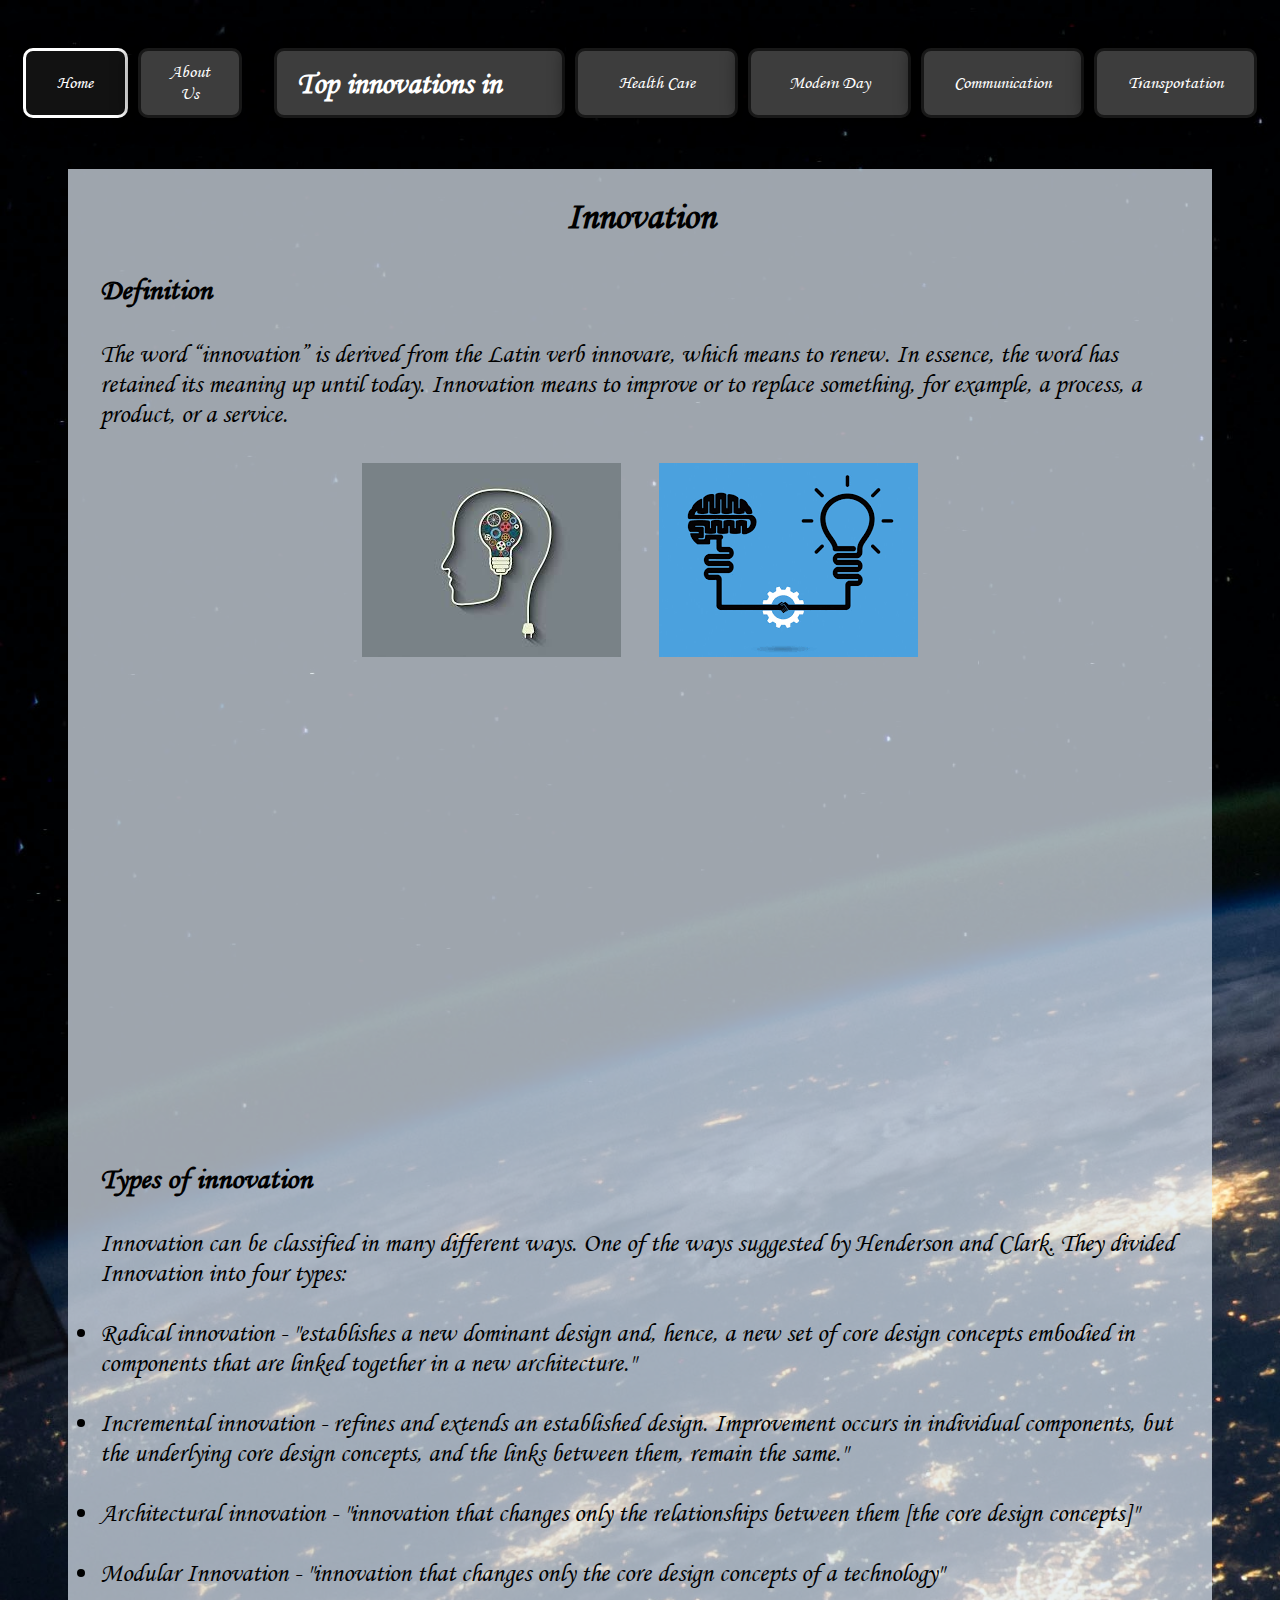
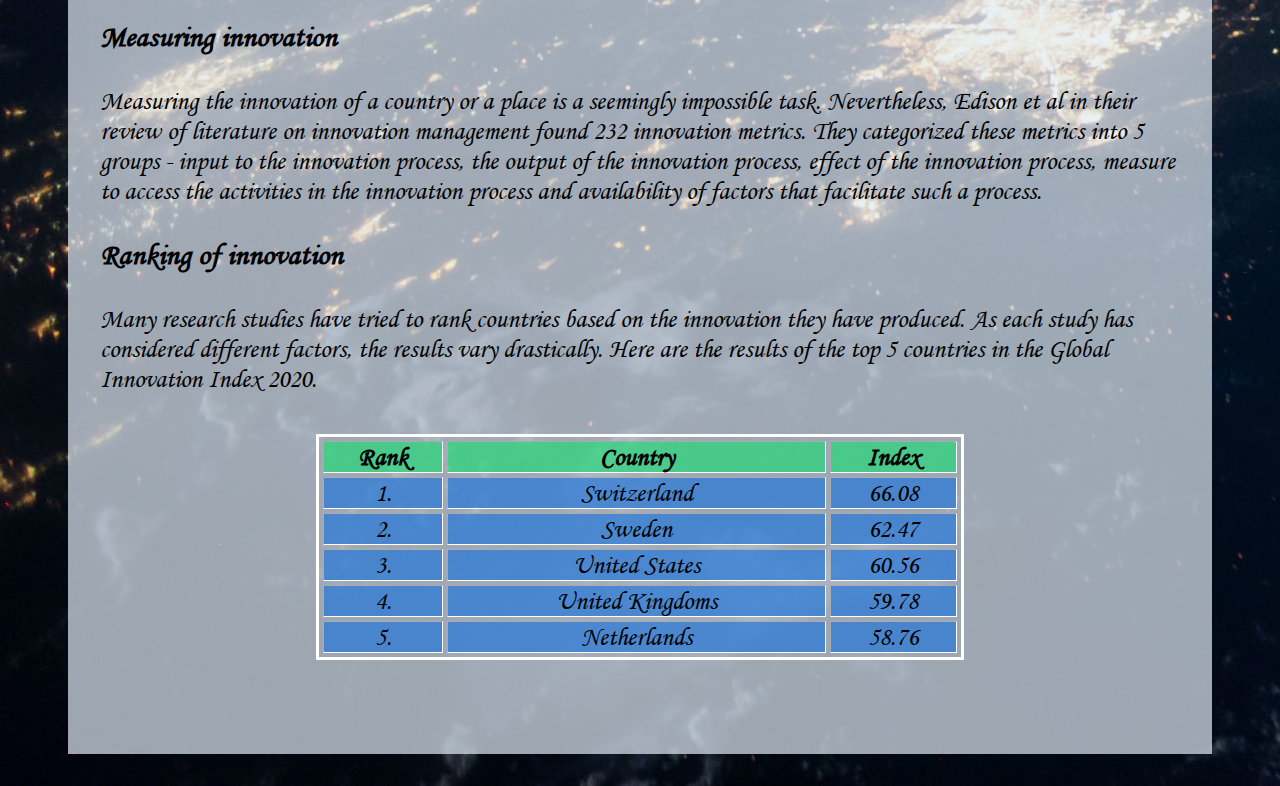
<file: home/index.html>
<!DOCTYPE html>
<html>

<head>
    <title>Top innovations</title>
    <link rel="stylesheet" href="../base-style.css" />
    <link rel="stylesheet" href="style.css">
    <style>
        body {
            background: url("bg.jpg");
            background-size: cover;
        }
    </style>

</head>

<!-- <body style="background: url('../home-bg.jpg')"> -->

<body>
    <table id="nav-title-table" cellspacing=10>
        <tr id="nav-title-row">
            <td class="nav selected non-topic"><a href="../home/index.html">Home</a></td>
            <td class="nav not-selected non-topic"><a href="../about-us/about-us.html">About Us</a></td>
            <td class="nav-space" id="title-nav-spcae"></td>
            <td class="title" id="title-td">
                <h1>Top innovations in</h1>
            </td>
            <td class="nav not-selected" id="topic1"><a href="../health-care/health-care.html">Health Care</a></td>
            <td class="nav not-selected" id="topic2"><a href="../modern-day/modern-day.html">Modern Day</a></td>
            <td class="nav not-selected" id="topic3"><a href="../communication/communication.html">Communication</a></td>
            <td class="nav not-selected" id="topic4"><a href="../transportation/transportation.html">Transportation</a></td>
        </tr>
    </table>

    <table id="body-table">
        <tr>
            <td id="body-space-left"></td>
            <td id="main-td">
                <table id="content-table">

                    <tr>
                        <td id="subtitle-td">
                            <h2>Innovation</h2>
                        </td>
                    </tr>

                    <tr>
                        <td class="subtitle-content-space"></td>
                    </tr>

                    <tr>
                        <td id="article1-title-td">
                            <h3 id="article1-title">Definition</h3>
                        </td>
                    </tr>

                    <tr>
                        <td class="article-title-content-space"></td>
                    </tr>

                    <tr>
                        <td id="articel1-content-td">
                            <p>
                                The word “innovation” is derived from the Latin verb innovare, which means to renew. In essence, the word has retained its meaning up until today. Innovation means to improve or to replace something, for example, a
                                process, a product, or a service.
                            </p>
                        </td>
                    </tr>
                    <tr>
                        <td class="article-img-space"></td>
                    </tr>

                    <tr>
                        <td id="article1-img">
                            <center>
                                <img src="article1-img.jpg" alt="" />
                                &emsp;
                                <img src="article2-img.png" alt="" />
                                <br /><br />
                                <iframe width="760" height="429" src="https://www.youtube.com/embed/IiyMkOfycOg" frameborder="0" allow="accelerometer; autoplay; clipboard-write; encrypted-media; gyroscope; picture-in-picture"
                                    allowfullscreen></iframe>

                            </center>
                        </td>
                    </tr>

                    <tr>
                        <td class="article-article-space"></td>
                    </tr>

                    <tr>
                        <td id="article2-title-td">
                            <h3 id="article2-title">Types of innovation</h3>
                        </td>
                    </tr>
                    <tr>
                        <td class="article-title-content-space"></td>
                    </tr>
                    <tr>
                        <td id="article2-content-td">
                            <p>
                                Innovation can be classified in many different ways. One of the ways suggested by Henderson and Clark. They divided Innovation into four types:
                                <br /><br />
                            <ul>
                                <li>
                                    Radical innovation - "establishes a new dominant design and, hence, a new set of core design concepts embodied in components that are linked together in a new architecture."
                                </li>
                                <br />
                                <li>
                                    Incremental innovation - refines and extends an established design. Improvement occurs in individual components, but the underlying core design concepts, and the links between them, remain the same."
                                </li>
                                <br />
                                <li>
                                    Architectural innovation - "innovation that changes only the relationships between them [the core design concepts]"
                                </li>
                                <br />
                                <li>
                                    Modular Innovation - "innovation that changes only the core design concepts of a technology"
                                </li>
                            </ul>
                            </p>
                        </td>
                    </tr>

                    <tr>
                        <td class="article-article-space"></td>
                    </tr>

                    <tr>
                        <td id="article3-title-td">
                            <h3 id="article3-title">Measuring innovation</h3>
                        </td>
                    </tr>
                    <tr>
                        <td class="article-title-content-space"></td>
                    </tr>
                    <tr>
                        <td id="article3-content-td">
                            <p>
                                Measuring the innovation of a country or a place is a seemingly impossible task. Nevertheless, Edison et al in their review of literature on innovation management found 232 innovation metrics. They categorized these
                                metrics into 5 groups - input to the innovation process, the output of the innovation process, effect of the innovation process, measure to access the activities in the innovation process and availability of factors
                                that facilitate such a process.
                            </p>
                        </td>
                    </tr>

                    <tr>
                        <td class="article-article-space"></td>
                    </tr>

                    <tr>
                        <td id="article4-title-td">
                            <h3 id="article4-title">Ranking of innovation</h3>
                        </td>
                    </tr>

                    <tr>
                        <td class="article-title-content-space"></td>
                    </tr>

                    <tr>
                        <td id="articel4-content-td">
                            <p>
                                Many research studies have tried to rank countries based on the innovation they have produced. As each study has considered different factors, the results vary drastically. Here are the results of the top 5 countries
                                in the Global Innovation Index 2020.
                            </p>
                            <br />
                            <center>
                                <table id="ranking-table" border=3 cellspacing=4 cell-padding=4>
                                    <tr>
                                        <th>Rank</th>
                                        <th>Country</th>
                                        <th>Index</th>
                                    </tr>
                                    <tr>
                                        <td>1.</td>
                                        <td>Switzerland</td>
                                        <td>66.08</td>
                                    </tr>
                                    <tr>
                                        <td>2.</td>
                                        <td>Sweden</td>
                                        <td>62.47</td>
                                    </tr>
                                    <tr>
                                        <td>3.</td>
                                        <td>United States</td>
                                        <td>60.56</td>
                                    </tr>
                                    <tr>
                                        <td>4.</td>
                                        <td>United Kingdoms</td>
                                        <td>59.78</td>
                                    </tr>
                                    <tr>
                                        <td>5.</td>
                                        <td>Netherlands</td>
                                        <td>58.76</td>
                                    </tr>
                                </table>
                            </center>
                        </td>
                    </tr>
                    <tr>
                        <td>
                            <br /><br />
                            <center>

                            </center>
                        </td>
                    </tr>


                </table>
            </td>
            <td id="body-space-right"></td>
        </tr>
    </table>

</body>

</html>
</file>
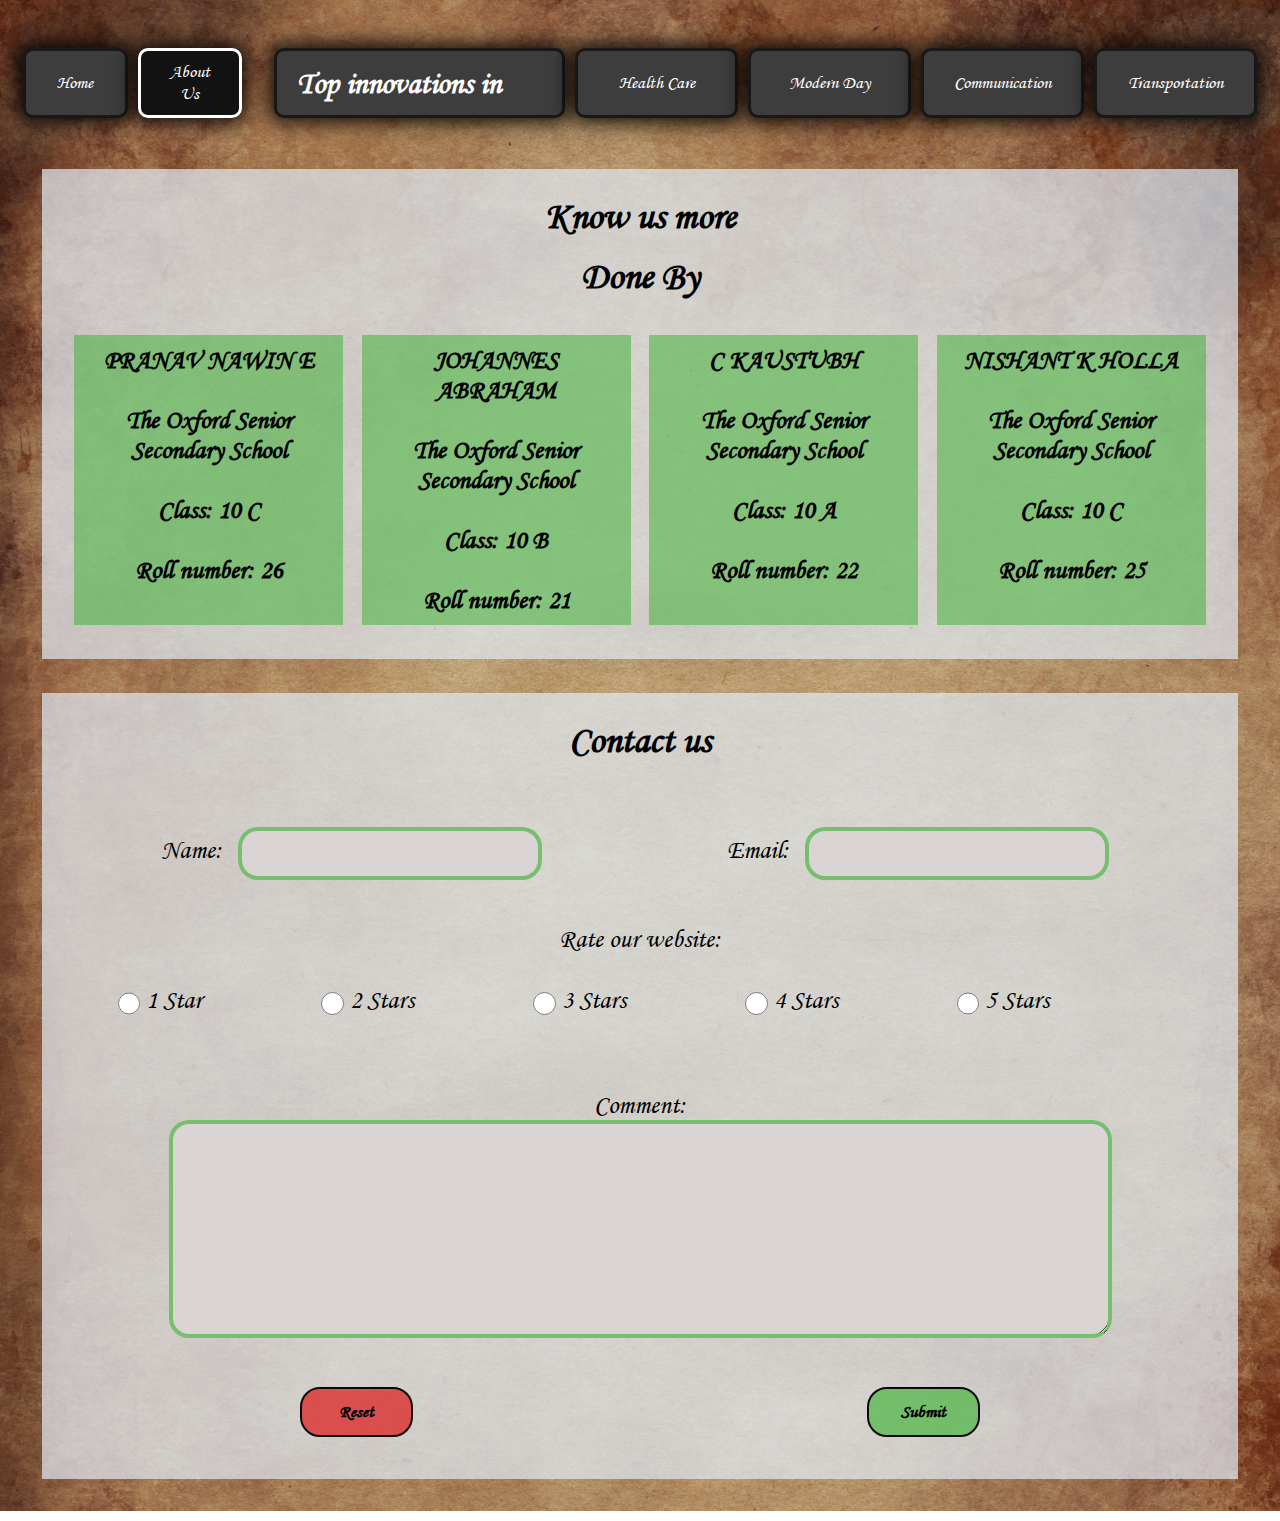
<file: about-us/about-us.html>
<!DOCTYPE html>
<html>

<head>
    <title>Top innovations</title>
    <link rel="stylesheet" href="../base-style.css" />
    <link rel="stylesheet" href="style.css">
    <style>
        body {
            background: url("bg.jpg");
            background-size: cover;
        }
    </style>
    <script>
        function on_submit() {
            var msg = "Thank you ";
            var name = document.getElementById("name-input").value;
            msg += name + ", your comment has been submitted."
            alert(msg);
        }
    </script>

</head>

<body>
    <table id="nav-title-table" cellspacing=10>
        <tr id="nav-title-row">
            <td class="nav not-selected non-topic"><a href="../home/index.html">Home</a></td>
            <td class="nav selected non-topic"><a href="../about-us/about-us.html">About Us</a></td>
            <td class="nav-space" id="title-nav-spcae"></td>
            <td class="title" id="title-td">
                <h1>Top innovations in</h1>
            </td>
            <td class="nav not-selected" id="topic1"><a href="../health-care/health-care.html">Health Care</a></td>
            <td class="nav not-selected" id="topic2"><a href="../modern-day/modern-day.html">Modern Day</a></td>
            <td class="nav not-selected" id="topic3"><a href="../communication/communication.html">Communication</a></td>
            <td class="nav not-selected" id="topic4"><a href="../transportation/transportation.html">Transportation</a></td>
        </tr>
    </table>

    <table id="body-table">
        <tr>
            <td class="body-space-left"></td>
            <td id="main-td">

                <table id="content-table">
                    <tr id="subtitle-tr">
                        <td id="subtitle-td" colspan=9>
                            <h2>Know us more<br /> <br />Done By</h2>
                        </td>
                    </tr>
                    <tr>
                        <td class="subtitle-content-space"></td>
                    </tr>
                    <td class="know-us ku-details" id="pra-ku-td">
                        <b>PRANAV NAWIN E<br /><br />The Oxford Senior Secondary School<br /><br />Class: 10 C<br /><br />Roll number: 26</b>
                    </td>
                    <td class="people-people-space"></td>
                    <td class="know-us ku-details" id="joha-ku-td">
                        <b>JOHANNES ABRAHAM<br /><br />The Oxford Senior Secondary School<br /><br />Class: 10 B<br /><br />Roll number: 21</b>
                    </td>
                    <td class="people-people-space"></td>
                    <td class="know-us ku-details" id="kau-ku-td">
                        <b>C KAUSTUBH<br /><br />The Oxford Senior Secondary School<br /><br />Class: 10 A<br /><br />Roll number: 22</b>
                    </td>
                    <td class="people-people-space"></td>
                    <td class="know-us ku-details" id="holla-ku-td">
                        <b>NISHANT K HOLLA<br /><br />The Oxford Senior Secondary School<br /><br />Class: 10 C<br /><br />Roll number: 25</b>
                    </td>
        </tr>

        <tr>
    </table>
    </td>
    <td class="body-space-right"></td>
    </tr>
    </table>

    <table id="body-table">
        <td class="body-space-left"></td>
        <td id="main-td">
            <form onsubmit="on_submit()">
                <table id="form-table">
                    <tr id="heading">
                        <td style="text-align: center;" colspan=2>
                            <h2>Contact us</h2><br /><br />
                        </td>
                    </tr>
                    <tr id="form-tr1">
                        <td class="form-td" id="form-td1">
                            <label for="name">Name:</label>
                            <input required type="text" id="name-input" name="name" class="input">
                        </td>
                        <td class="form-td" id="form-td2">
                            <label for="email">Email:</label>
                            <input required type="text" id="email-input" name="email" class="input">
                        </td>
                    </tr>
                    <tr id="form-space-tr">
                        <td id="form-space">&nbsp;</td>
                    </tr>
                    <tr id="form-tr2">
                        <td class="form-td" id="form-td3" colspan=2>
                            <label for="rating" id="rating-label">Rate our website:</label><br /><br />
                        </td>
                    </tr>
                    <tr id="form-tr3">
                        <td class="form-td" id="form-td4" colspan=2>
                            <input required class="radio" type="radio" name="rating" value="1">
                            <label class="radio-lable" for="rating">1 Star</label>
                            <input class="radio" type="radio" name="rating" value="2">
                            <label class="radio-lable" for="rating">2 Stars</label>
                            <input class="radio" type="radio" name="rating" value="3">
                            <label class="radio-lable" for="rating">3 Stars</label>
                            <input class="radio" type="radio" name="rating" value="4">
                            <label class="radio-lable" for="rating">4 Stars</label>
                            <input class="radio" type="radio" name="rating" value="5">
                            <label class="radio-lable" for="rating">5 Stars</label>
                        </td>
                    </tr>
                    <tr id="form-tr4">
                        <td class="form-td" id="form-td5" colspan=2>
                            <br /><br />
                            <center>
                                <label for="comment">Comment:</label>
                            </center>
                            <textarea required name="comment" id="comment-area" cols="80" rows="10" class="input"></textarea>
                        </td>
                    </tr>
                    <tr id="form-tr5">
                        <td class="form-td" id="form-td6">
                            <br />
                            <input type="reset" value="Reset" id="reset-button">
                        </td>
                        <td class="form-td" id="form-td7">
                            <br />
                            <input type="submit" value="Submit" id="submit-button">
                        </td>
                    </tr>
                </table>
            </form>
        </td>
        <td class="body-space-right"></td>
    </table>

</body>

</html>
</file>
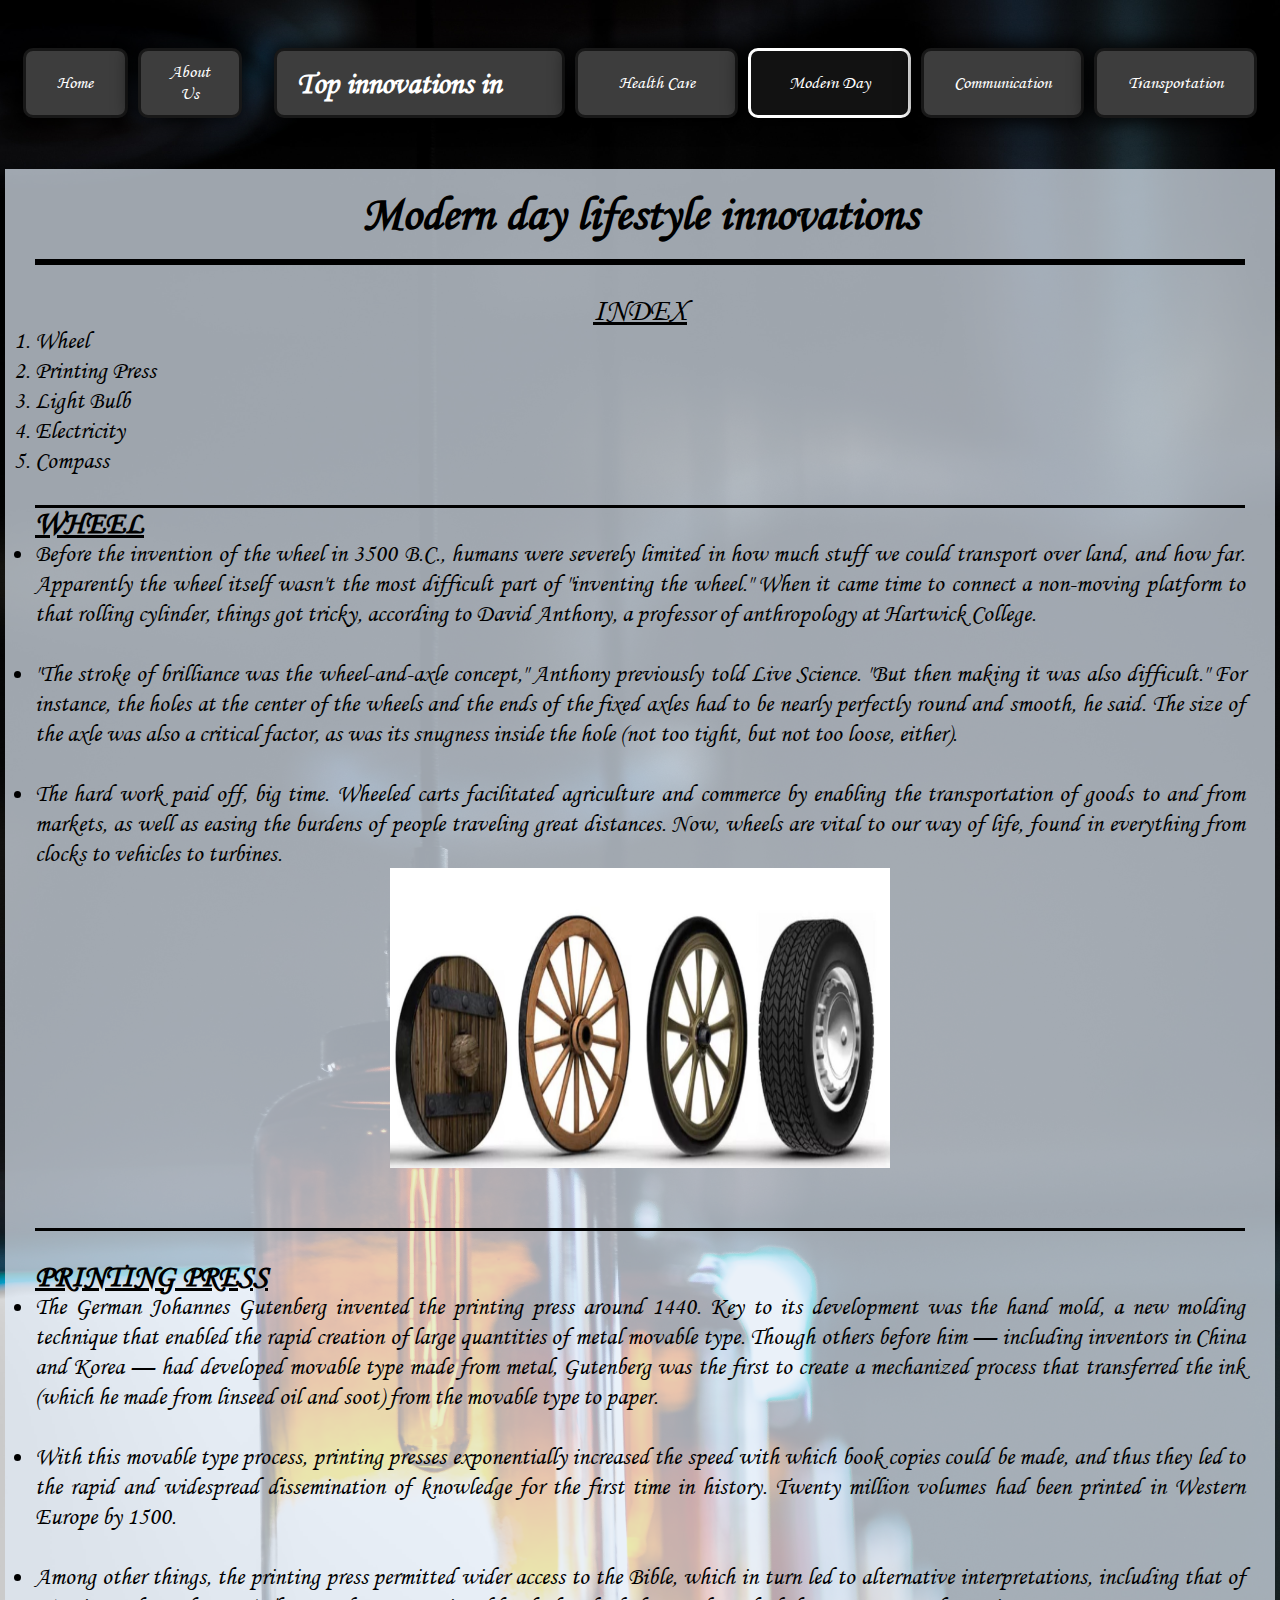
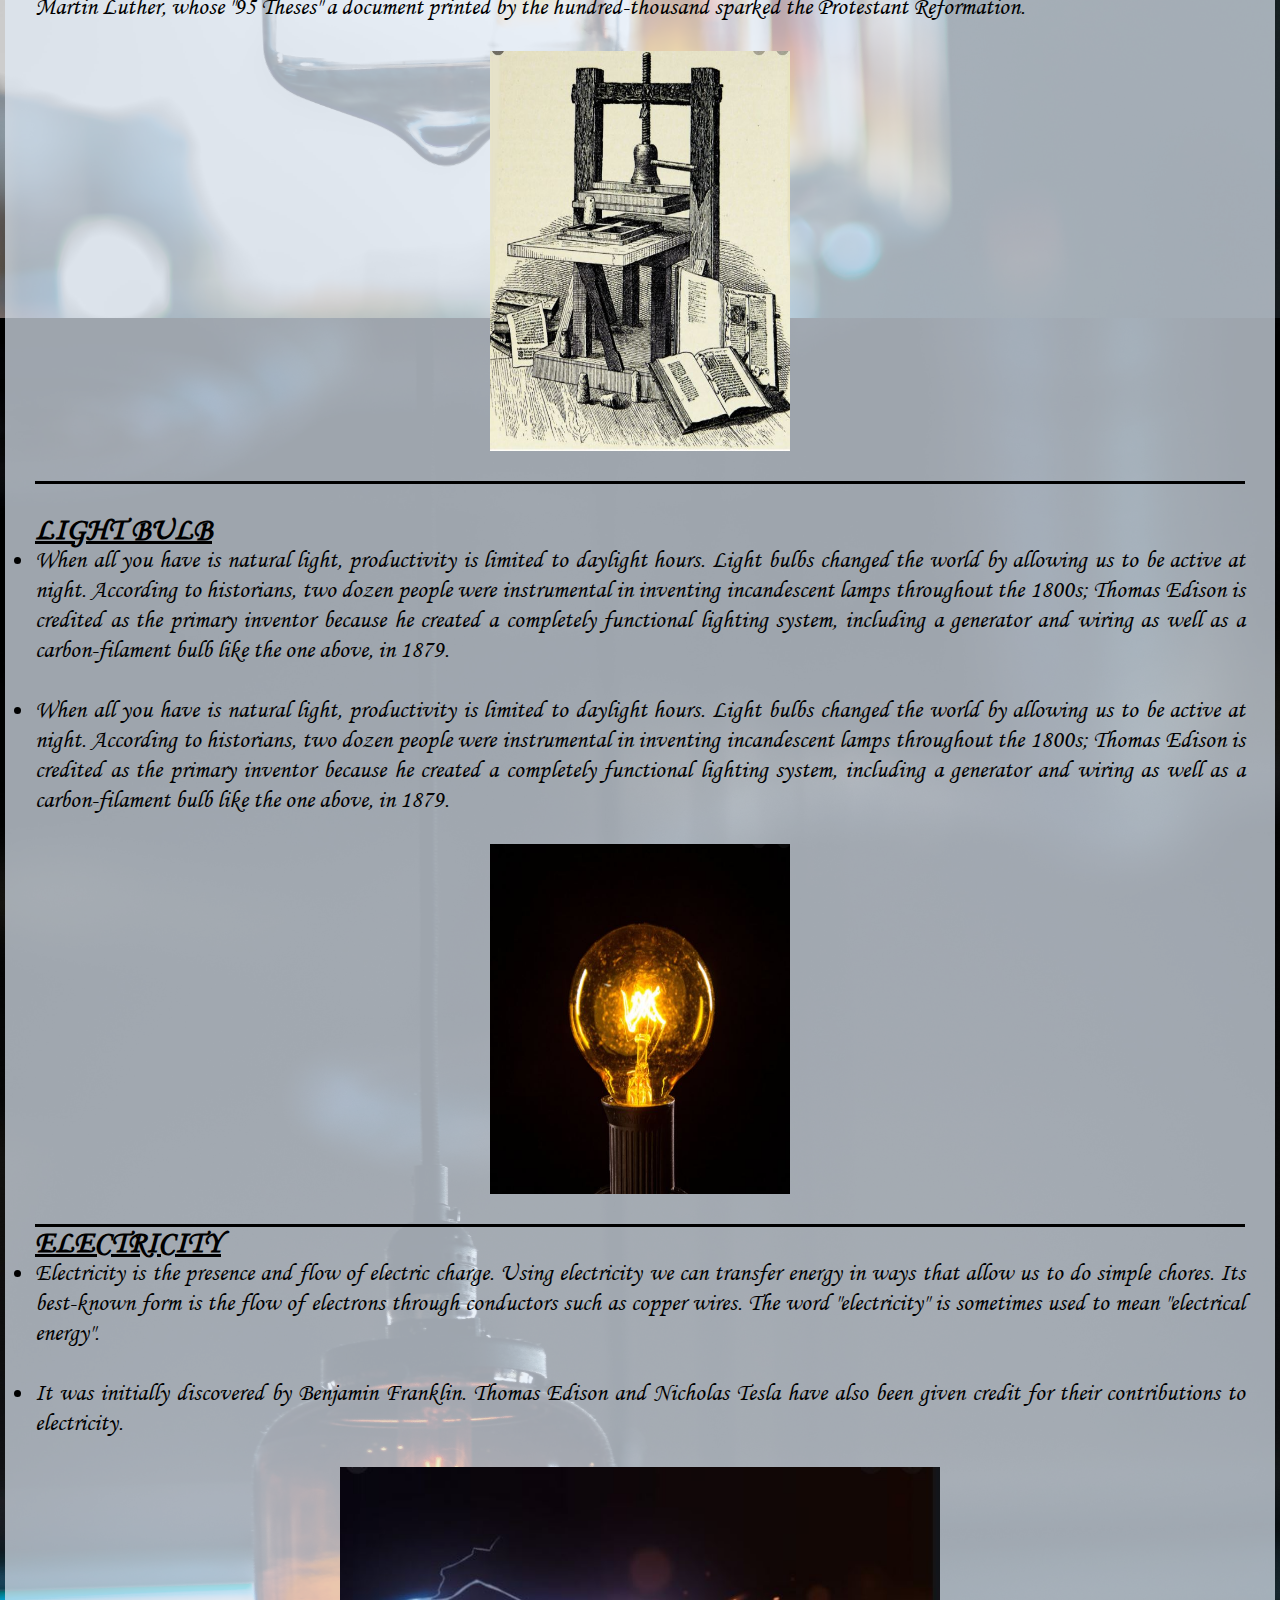
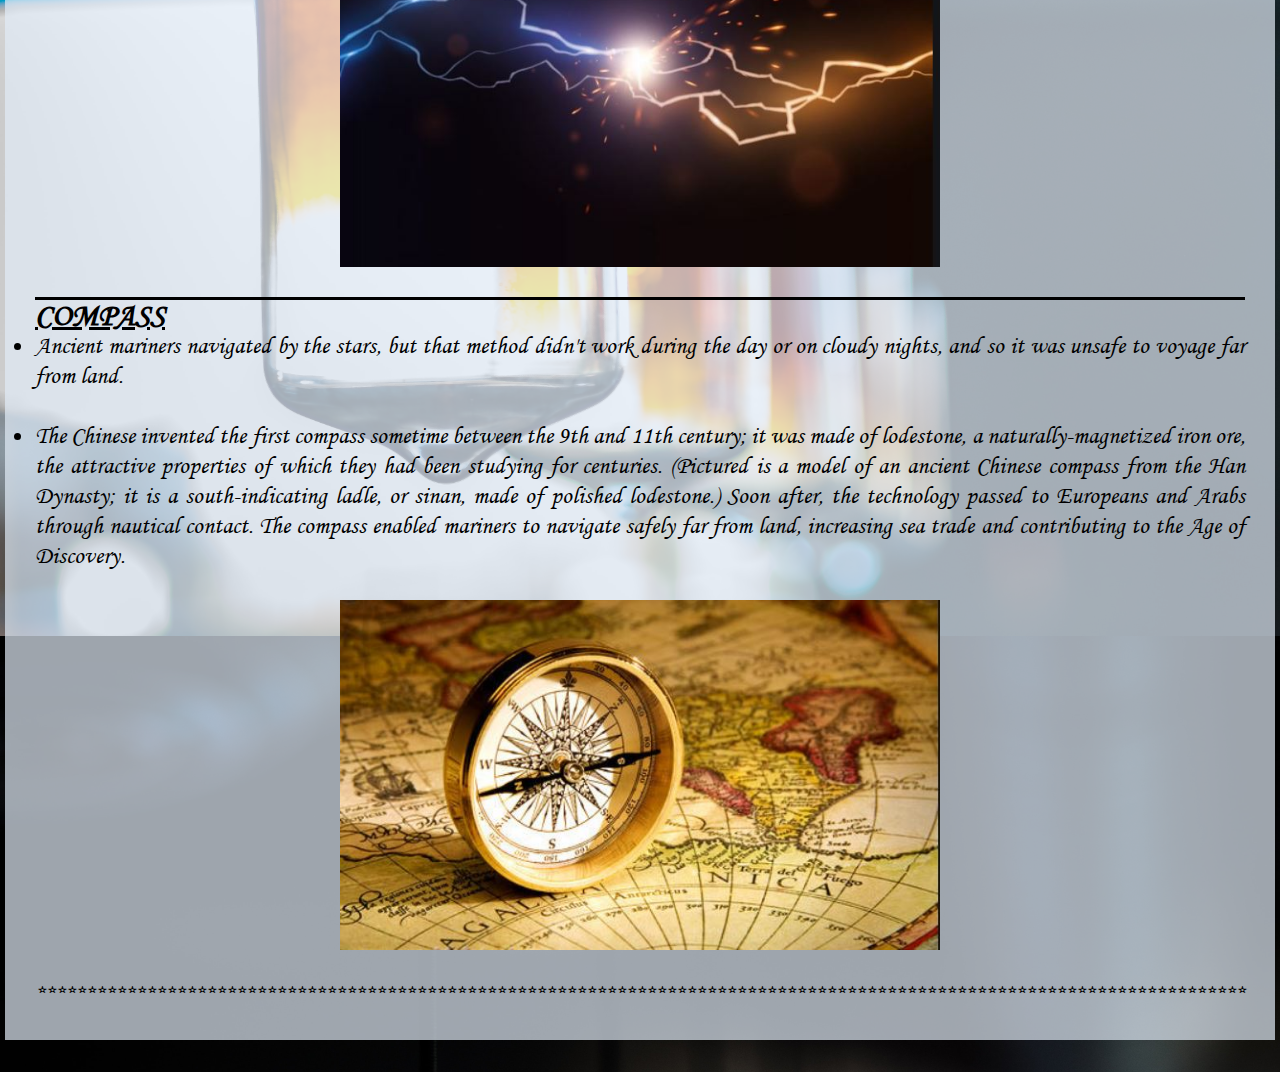
<file: modern-day/modern-day.html>
<html>

<head>
    <title>Modern Day Lifestyle innovations</title>
    <link rel="stylesheet" href="../base-style.css">
    <style>
        body {
            background: url("bg.jpg");
            background-size: contain;
        }
    </style>

    <style>
        div.font ul {
            text-align: justify;
        }

        div.font a {
            color: rgba(0, 0, 0, 1);
        }
    </style>
</head>

<body topmargin=15 link="white" vlink="LemonChiffon">
    <table id="nav-title-table" cellspacing=10>
        <tr id="nav-title-row">
            <td class="nav not-selected non-topic"><a href="../home/index.html">Home</a></td>
            <td class="nav not-selected non-topic"><a href="../about-us/about-us.html">About Us</a></td>
            <td class="nav-space" id="title-nav-spcae"></td>
            <td class="title" id="title-td">
                <h1>Top innovations in</h1>
            </td>
            <td class="nav not-selected" id="topic1"><a href="../health-care/health-care.html">Health Care</a></td>
            <td class="nav selected" id="topic2"><a href="../modern-day/modern-day.html">Modern Day</a></td>
            <td class="nav not-selected" id="topic3"><a href="../communication/communication.html">Communication</a></td>
            <td class="nav not-selected" id="topic4"><a href="../transportation/transportation.html">Transportation</a></td>
        </tr>
    </table>
    <div class="font test">
        <table id="body-table">
            <tr>
                <td id="body-space-left"></td>
                <td id="main-td">
                    <font size=8 color=black>
                        <center><b>Modern day lifestyle innovations</b></center>
                    </font>

                    <font color="black"><i>
                            <marquee behavior="scroll" direction="right">"Science knows no country, because knowledge belongs to humanity, and is the torch which illuminates the world."</marquee>
                        </i></font>

                    <hr size=3 color=black>
                    <hr size=3 color=black>
                    <br>

                    <center>
                        <font size=6 color=black><u>INDEX</u></font>
                    </center>
                    <font size=5 color=black>
                        <ol>
                            <li><a href="#Wheel">Wheel</a>
                            <li><a href="#press">Printing Press</a>
                            <li><a href="#bulb">Light Bulb</a>
                            <li><a href="#electricity">Electricity</a>
                            <li><a href="#compass">Compass</a>
                        </ol>
                    </font>
                    <br>


                    <hr size=3 color=black>

                    <font size=6 color=black>
                        <a name="Wheel"><b><u>WHEEL</u></b></a><br>
                    </font>

                    <font size=5 color=black>
                        <ul>
                            <li>Before the invention of the wheel in 3500 B.C., humans were severely limited in how much stuff we could transport over land, and how far. Apparently the wheel itself wasn't the most difficult part of "inventing the
                                wheel." When it came time to connect a non-moving platform to that rolling cylinder, things got tricky, according to David Anthony, a professor of anthropology at Hartwick College.<br><br>

                            <li>"The stroke of brilliance was the wheel-and-axle concept," Anthony previously told Live Science. "But then making it was also difficult." For instance, the holes at the center of the wheels and the ends of the fixed
                                axles had to be nearly perfectly round and smooth, he said. The size of the axle was also a critical factor, as was its snugness inside the hole (not too tight, but not too loose, either).<br><br>

                            <li>The hard work paid off, big time. Wheeled carts facilitated agriculture and commerce by enabling the transportation of goods to and from markets, as well as easing the burdens of people traveling great distances. Now,
                                wheels are vital to our way of life, found in everything from clocks to vehicles to turbines.

                                <center><img src="wheel.jpg" height=300 width=500></center>
                        </ul>
                    </font>
                    <br><br>

                    <hr size=3 color=black>
                    <br>

                    <font size=6 color=black>
                        <a name="press"><b><u>PRINTING PRESS</b></u><br></a>
                    </font>

                    <font size=5 color=black>
                        <ul>
                            <li>The German Johannes Gutenberg invented the printing press around 1440. Key to its development was the hand mold, a new molding technique that enabled the rapid creation of large quantities of metal movable type. Though
                                others before him — including inventors in China and Korea — had developed movable type made from metal, Gutenberg was the first to create a mechanized process that transferred the ink (which he made from linseed oil
                                and soot) from the movable type to paper.<br><br>
                            <li>With this movable type process, printing presses exponentially increased the speed with which book copies could be made, and thus they led to the rapid and widespread dissemination of knowledge for the first time in
                                history. Twenty million volumes had been printed in Western Europe by 1500.<br><br>
                            <li>Among other things, the printing press permitted wider access to the Bible, which in turn led to alternative interpretations, including that of Martin Luther, whose "95 Theses" a document printed by the
                                hundred-thousand sparked the Protestant Reformation.<br><br>

                                <center><img src="printing press.jpg" height=400 width=300></center>
                        </ul>
                    </font>
                    <br>
                    <hr size=3 color=black>
                    <br>

                    <font size=6 color=black>
                        <a name="bulb"><b><u>LIGHT BULB</b></u></a><br>
                    </font>

                    <font size=5 color=black>
                        <ul>
                            <li>When all you have is natural light, productivity is limited to daylight hours. Light bulbs changed the world by allowing us to be active at night. According to historians, two dozen people were instrumental in
                                inventing incandescent lamps throughout the 1800s; Thomas Edison is credited as the primary inventor because he created a completely functional lighting system, including a generator and wiring as well as a
                                carbon-filament bulb like the one above, in 1879.<br><br>
                            <li>When all you have is natural light, productivity is limited to daylight hours. Light bulbs changed the world by allowing us to be active at night. According to historians, two dozen people were instrumental in
                                inventing incandescent lamps throughout the 1800s; Thomas Edison is credited as the primary inventor because he created a completely functional lighting system, including a generator and wiring as well as a
                                carbon-filament bulb like the one above, in 1879.<br><br>

                                <center><img src="bulb.jpg" height=350 width=300></center>

                        </ul>
                    </font>
                    <br>

                    <hr size=3 color=black>
                    <font size=6 color=black>
                        <a name="electricity"><b><u>ELECTRICITY</b></u></a><br>
                    </font>

                    <font size=5 color=black>
                        <ul>
                            <li>Electricity is the presence and flow of electric charge. Using electricity we can transfer energy in ways that allow us to do simple chores. Its best-known form is the flow of electrons through conductors such as
                                copper wires. The word "electricity" is sometimes used to mean "electrical energy".<br><br>
                            <li>It was initially discovered by Benjamin Franklin. Thomas Edison and Nicholas Tesla have also been given credit for their contributions to electricity.<br><br>
                                <center><img src="electricity.jpg" height=400 width=600></center>
                        </ul>
                    </font>

                    <br>
                    <hr size=3 color=black>

                    <font size=6 color=black>
                        <a name="compass"><b><u>COMPASS</b></u></a><br>
                    </font>

                    <font size=5 color=black>
                        <ul>
                            <li>Ancient mariners navigated by the stars, but that method didn't work during the day or on cloudy nights, and so it was unsafe to voyage far from land.<br><br>
                            <li>The Chinese invented the first compass sometime between the 9th and 11th century; it was made of lodestone, a naturally-magnetized iron ore, the attractive properties of which they had been studying for centuries.
                                (Pictured is a model of an ancient Chinese compass from the Han Dynasty; it is a south-indicating ladle, or sinan, made of polished lodestone.) Soon after, the technology passed to Europeans and Arabs through nautical
                                contact. The compass enabled mariners to navigate safely far from land, increasing sea trade and contributing to the Age of Discovery.<br><br>
                                <center><img src="compass.jpg" height=350 width=600></center>

                                <br>
                                <center>*************************************************************************************************************************</center>

                </td>
                <td id="body-space-right"></td>
            </tr>
        </table>

    </div>
</body>

</html>
</file>
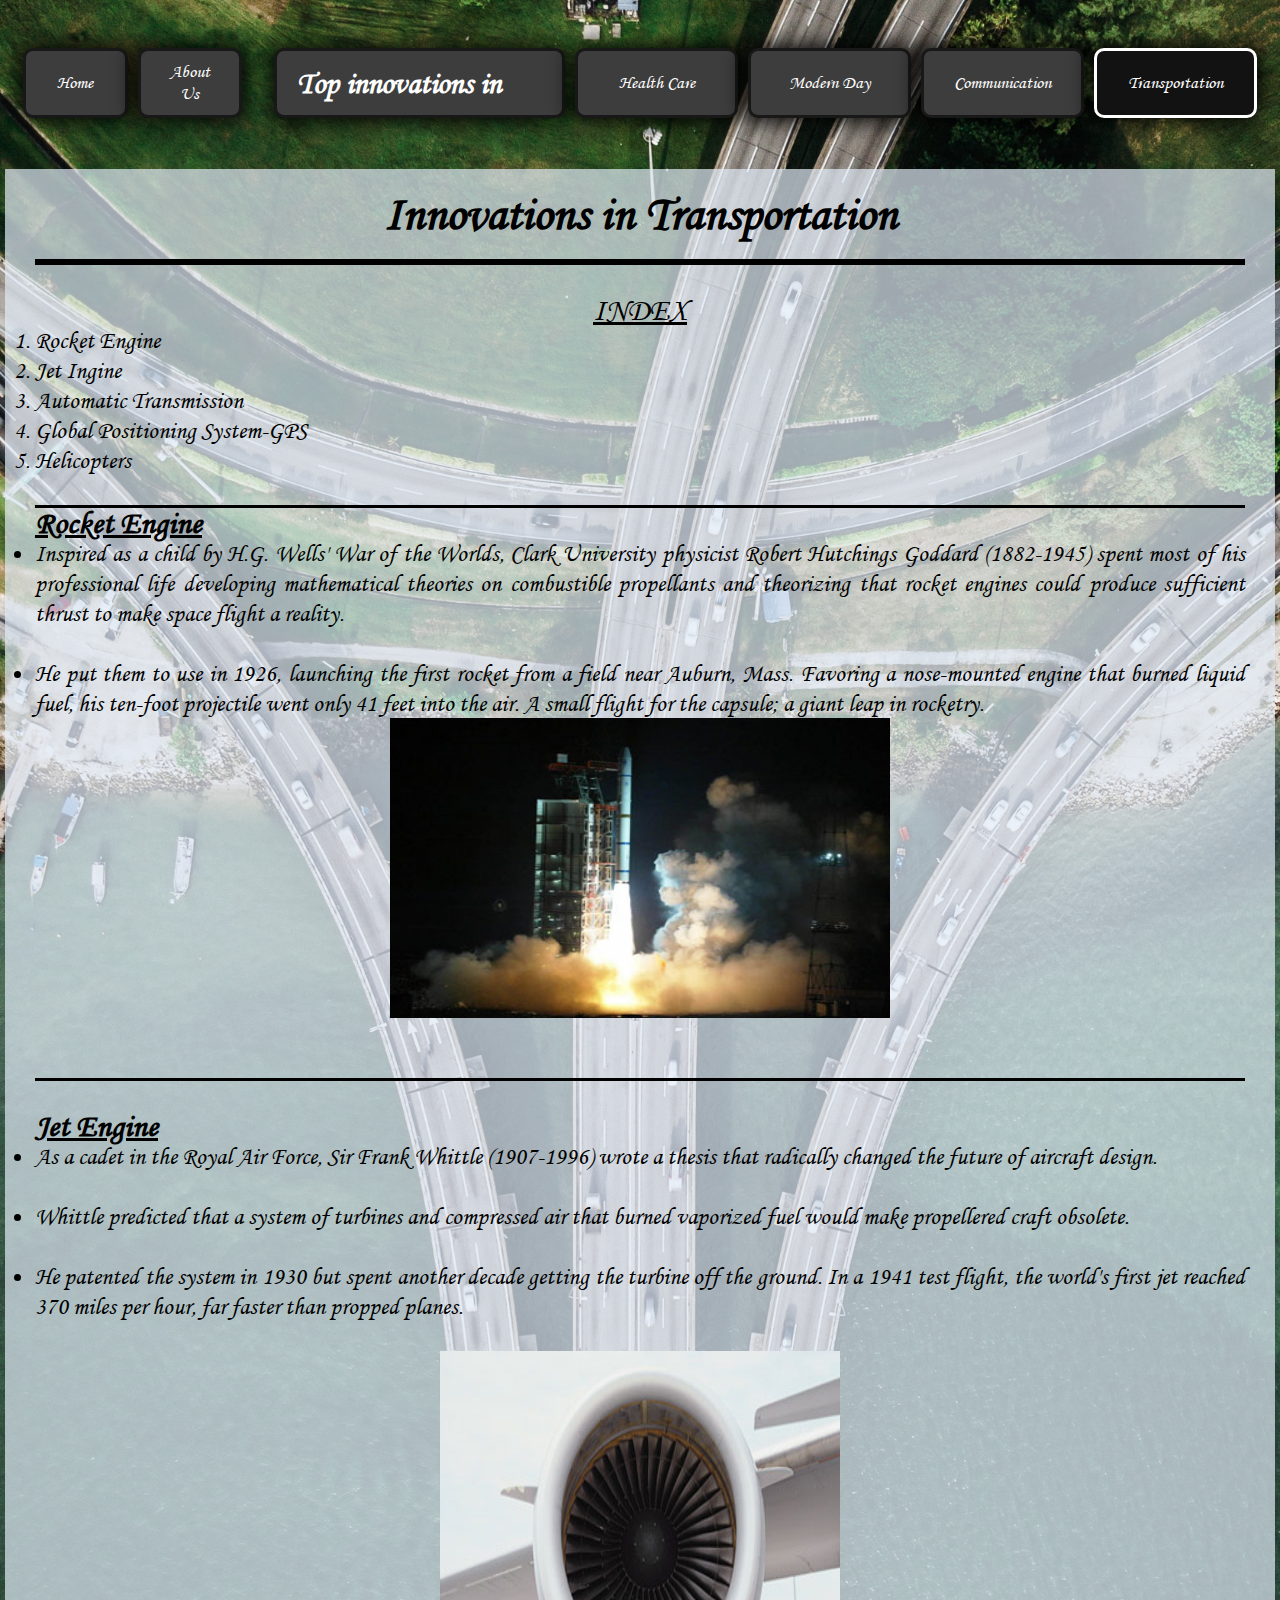
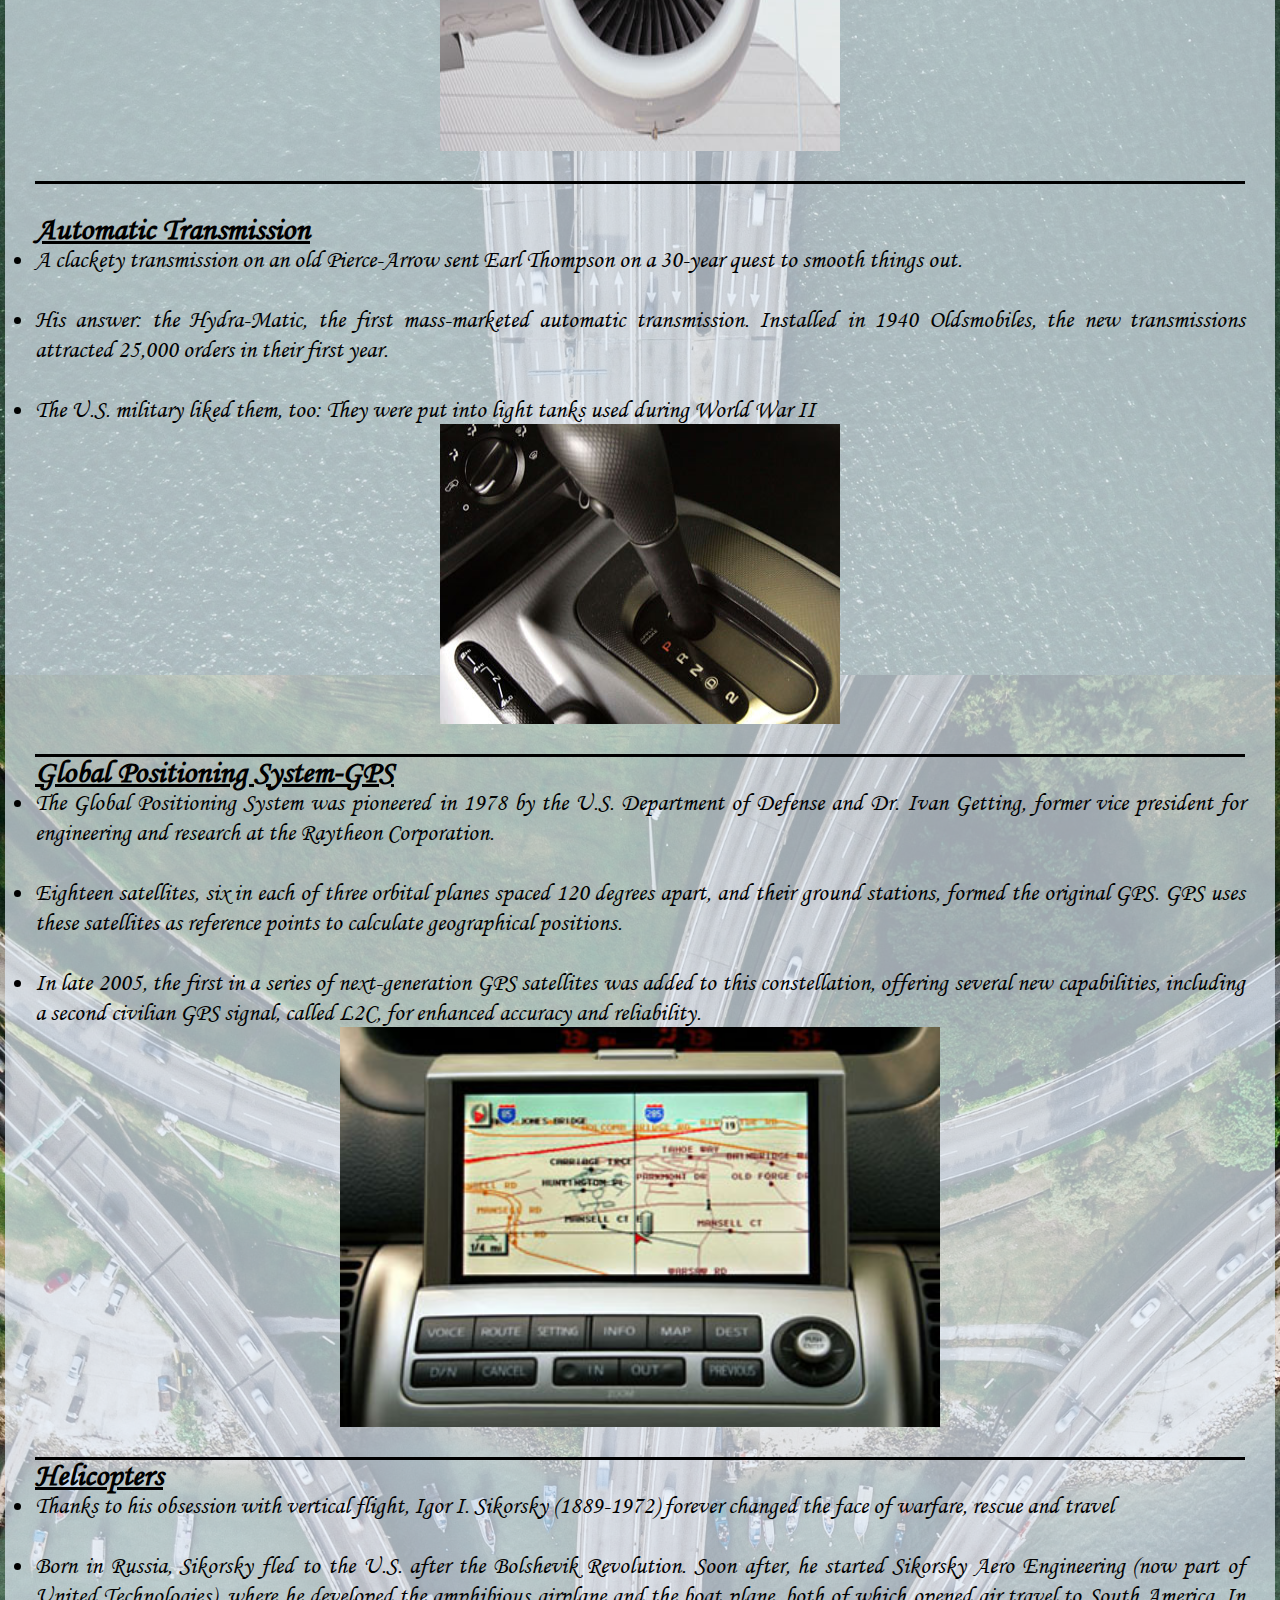
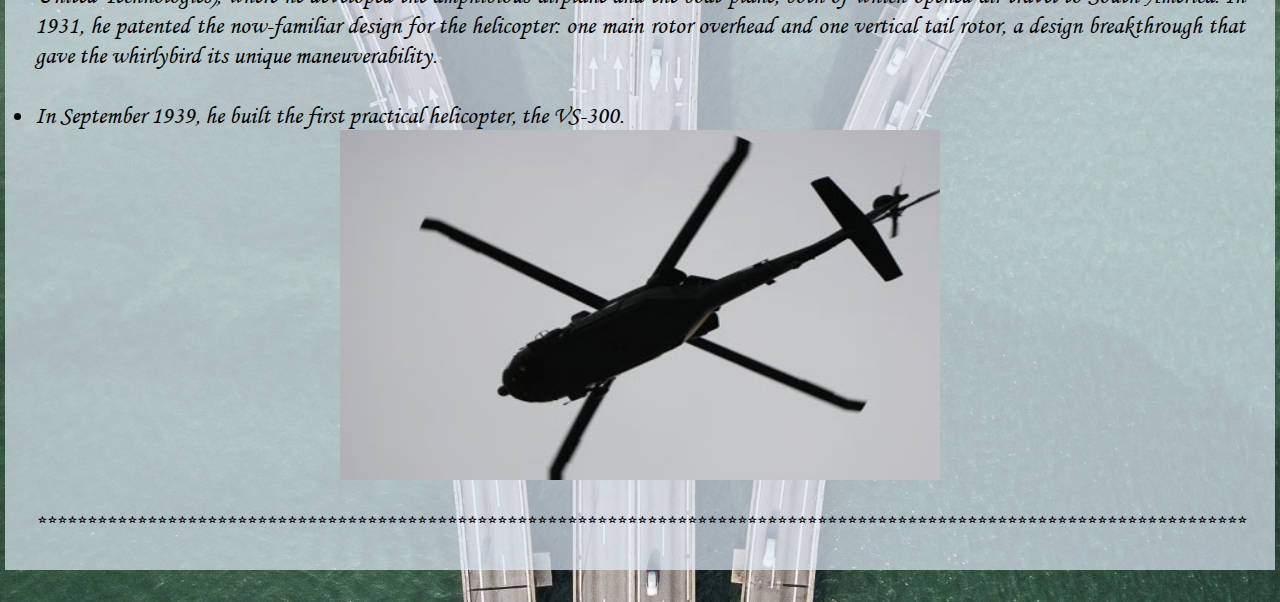
<file: transportation/transportation.html>
<html>

<head>
    <title>Innovations in Transportation</title>
    <link rel="stylesheet" href="../base-style.css">
    <style>
        body {
            background: url("bg.jpg");
            background-size: contain;
        }
    </style>

    <style>
        div.font ul {
            text-align: justify;
        }

        div.font a {
            color: rgba(0, 0, 0, 1);
        }
    </style>
</head>

<body topmargin=15 link="black" vlink="black">
    <table id="nav-title-table" cellspacing=10>
        <tr id="nav-title-row">
            <td class="nav not-selected non-topic"><a href="../home/index.html">Home</a></td>
            <td class="nav not-selected non-topic"><a href="../about-us/about-us.html">About Us</a></td>
            <td class="nav-space" id="title-nav-spcae"></td>
            <td class="title" id="title-td">
                <h1>Top innovations in</h1>
            </td>
            <td class="nav not-selected" id="topic1"><a href="../health-care/health-care.html">Health Care</a></td>
            <td class="nav not-selected" id="topic2"><a href="../modern-day/modern-day.html">Modern Day</a></td>
            <td class="nav not-selected" id="topic3"><a href="../communication/communication.html">Communication</a></td>
            <td class="nav selected" id="topic4"><a href="../transportation/transportation.html">Transportation</a></td>
        </tr>
    </table>

    <div class="font">
        <table id="body-table">
            <tr>
                <td id="body-space-left"></td>
                <td id="main-td">
                    <font size=8 color=black>
                        <center><b>Innovations in Transportation</b></center>
                    </font>

                    <font color="black"><i>
                            <marquee behavior="scroll" direction="right">"The reality about transportation is that it's future-oriented. If we're planning for what we have, we're behind the curve."</marquee>
                        </i></font>

                    <hr size=3 color=black>
                    <hr size=3 color=black>
                    <br>

                    <center>
                        <font size=6 color=black><u>INDEX</u></font>
                    </center>
                    <font size=5 color=black>
                        <ol>
                            <li><a href="#Rocket">Rocket Engine</a>
                            <li><a href="#jet">Jet Ingine</a>
                            <li><a href="#at">Automatic Transmission</a>
                            <li><a href="#gps">Global Positioning System-GPS</a>
                            <li><a href="#heli">Helicopters</a>
                        </ol>
                    </font>
                    <br>


                    <hr size=3 color=black>

                    <font size=6 color=black>
                        <a name="Rocket"><b><u>Rocket Engine</u></b></a><br>
                    </font>

                    <font size=5 color=black>
                        <ul>
                            <li>Inspired as a child by H.G. Wells' War of the Worlds, Clark University physicist Robert Hutchings Goddard (1882-1945) spent most of his professional life developing mathematical theories on combustible propellants and
                                theorizing that rocket engines could produce sufficient thrust to make space flight a reality.<br><br>

                            <li>He put them to use in 1926, launching the first rocket from a field near Auburn, Mass. Favoring a nose-mounted engine that burned liquid fuel, his ten-foot projectile went only 41 feet into the air. A small flight for
                                the capsule; a giant leap in rocketry.

                                <center><img src="travel_inventions_1.jpg" height=300 width=500></center>
                        </ul>
                    </font>
                    <br><br>

                    <hr size=3 color=black>
                    <br>

                    <font size=6 color=black>
                        <a name="jet"><b><u>Jet Engine</b></u><br></a>
                    </font>

                    <font size=5 color=black>
                        <ul>
                            <li>As a cadet in the Royal Air Force, Sir Frank Whittle (1907-1996) wrote a thesis that radically changed the future of aircraft design.<br><br>
                            <li>Whittle predicted that a system of turbines and compressed air that burned vaporized fuel would make propellered craft obsolete.<br><br>
                            <li>He patented the system in 1930 but spent another decade getting the turbine off the ground. In a 1941 test flight, the world's first jet reached 370 miles per hour, far faster than propped planes.<br><br>

                                <center><img src="travel_inventions_2.jpg" height=400 width=400></center>
                        </ul>
                    </font>
                    <br>
                    <hr size=3 color=black>
                    <br>

                    <font size=6 color=black>
                        <a name="at"><b><u>Automatic Transmission</b></u></a><br>
                    </font>

                    <font size=5 color=black>
                        <ul>
                            <li>A clackety transmission on an old Pierce-Arrow sent Earl Thompson on a 30-year quest to smooth things out.<br><br>
                            <li>His answer: the Hydra-Matic, the first mass-marketed automatic transmission. Installed in 1940 Oldsmobiles, the new transmissions attracted 25,000 orders in their first year. <br><br>
                            <li>The U.S. military liked them, too: They were put into light tanks used during World War II
                                <center><img src="travel_inventions_3.jpg" height=300 width=400></center>

                        </ul>
                    </font>
                    <br>

                    <hr size=3 color=black>
                    <font size=6 color=black>
                        <a name="gps"><b><u>Global Positioning System-GPS</b></u></a><br>
                    </font>

                    <font size=5 color=black>
                        <ul>
                            <li>The Global Positioning System was pioneered in 1978 by the U.S. Department of Defense and Dr. Ivan Getting, former vice president for engineering and research at the Raytheon Corporation.<br><br>
                            <li>Eighteen satellites, six in each of three orbital planes spaced 120 degrees apart, and their ground stations, formed the original GPS. GPS uses these satellites as reference points to calculate geographical
                                positions.<br><br>
                            <li>In late 2005, the first in a series of next-generation GPS satellites was added to this constellation, offering several new capabilities, including a second civilian GPS signal, called L2C, for enhanced accuracy and
                                reliability.
                                <center><img src="travel_inventions_8.jpg" height=400 width=600></center>
                        </ul>
                    </font>

                    <br>
                    <hr size=3 color=black>

                    <font size=6 color=black>
                        <a name="heli"><b><u>Helicopters</b></u></a><br>
                    </font>

                    <font size=5 color=black>
                        <ul>
                            <li>Thanks to his obsession with vertical flight, Igor I. Sikorsky (1889-1972) forever changed the face of warfare, rescue and travel<br><br>
                            <li>Born in Russia, Sikorsky fled to the U.S. after the Bolshevik Revolution. Soon after, he started Sikorsky Aero Engineering (now part of United Technologies), where he developed the amphibious airplane and the boat
                                plane, both of which opened air travel to South America. In 1931, he patented the now-familiar design for the helicopter: one main rotor overhead and one vertical tail rotor, a design breakthrough that gave the
                                whirlybird its unique maneuverability.<br><br>
                            <li>In September 1939, he built the first practical helicopter, the VS-300.

                                <center><img src="travel_inventions_4.jpg" height=350 width=600></center>

                                <br>
                                <center>*************************************************************************************************************************</center>

                </td>
                <td id="body-space-right"></td>
            </tr>
        </table>

    </div>
</body>

</html>
</file>
<file: base-style.css>
@font-face {
    font-family: "Geomanist-Regular";
    src: url("fonts/Geomanist-Regular.ttf")
}

@font-face {
    font-family: "GOTHIC";
    src: url("fonts/GOTHIC.ttf")
}

@font-face {
    font-family: "MTCORSVA";
    src: url("fonts/MTCORSVA.ttf")
}

/* ---------------------------------------------------------------------------*/
* {
    margin: 0px;
    padding: 0px;
}

*:focus {
    outline: 3px dashed rgba(128, 128, 128, 0.3);
    outline-offset: 3px;
}

html, body {
    width: 100%;
    min-height: 100%;
}

a {
    text-decoration: none;
    color: rgba(255, 255, 255, 1);
}

/* ---------------------------------------------------------------------------*/
#nav-title-table {
    width: 98%;
    color: rgba(255, 255, 255, 1);
    margin: 3% 1%;
    font-family: "MTCORSVA", "Aerial", "Geomanist-Regular", san-serif;
}

.title, .nav {
    padding: 10px 20px;
    border: 3px solid rgba(24, 24, 24, 1);
    border-radius: 10px;
    box-shadow: 0px 0px 20px 5px rgba(0, 0, 0, 0.9);
    background: rgba(61, 61, 61, 1);
}

.title {
    width: 25%;
    font-size: 1.2vw;
}

.nav {
    width: 14%;
    text-align: center;
}

.non-topic {
    width: 9%;
}

.nav.not-selected {
    color: rgba(168, 168, 168, 1);
    font-size: 1.4vw;
}

.nav.not-selected:hover {
    border-color: rgba(255, 255, 255, 05);
    background: rgba(18, 18, 18, 0.7);
    box-shadow: 0px 0px 20px 5px rgba(255, 255, 255, 0.5);
}
.nav.selected {
    border-color: rgba(255, 255, 255, 1);
    font-size: 1.4vw;
    background: rgba(18, 18, 18, 1);
    /* box-shadow: 0px 0px 20px 5px rgba(255, 255, 255, 0.8); */
}

/* ---------------------------------------------------------------------------*/
#body-table {
    width: 100%;
    line-height: 30px;
    color: rgba(0, 0, 0, 1);
    font-family: "MTCORSVA", "Aerial", "Geomanist-Regular", san-serif;
    font-size: 2vw;
    margin-bottom: 30px;
}

#body-space-left, #body-space-right {
    width: 5%;
}

#main-td {
    background: rgba(225,235,247, 0.7);
    padding: 30px;
}

/* ---------------------------------------------------------------------------*/

#content-table {
    width: 100%;
}

#subtitle-td {
    text-align: center;
}

.subtitle-content-space {
    height: 40px;
}

.article-title-content-space {
    height: 30px;
}

.article-img-space {
    height: 30px;
}

.article-article-space {
    height: 30px;
}

.article {
    text-align: justify;
}

.font {
    font-family: "MTCORSVA", "Aerial", "Geomanist-Regular", san-serif;
}
</file>
<file: home/style.css>
#ranking-table {
    text-align: center;
    width: 60%;
    margin-top: 10px;
    border: 3px solid white;
}

#ranking-table th {
    background: rgba(29, 218, 116, 0.66);
}

#ranking-table td {
    background: rgba(29, 115, 218, 0.66);
}
</file>
<file: about-us/style.css>
@font-face {
    font-family: "MTCORSVA";
    src: url("../fonts/MTCORSVA.ttf")
}

input {
    margin: 10px;
    padding: 5px 20px;
    border: 4px solid rgba(52, 177, 42, 0.6);
    border-radius: 20px;
    width: 20vw;
    height: 35px;
    background: rgba(219, 212, 212, 1);
}

#email-input:valid,
textarea:valid,
#name-input:valid {
    box-shadow: 0px 0px 20px 5px rgba(52, 177, 42, 0.6);
}

textarea {
    padding: 20px 20px;
    padding: 5px 20px;
    border: 4px solid rgba(52, 177, 42, 0.6);
    border-radius: 20px;
    background: rgba(219, 212, 212, 1);
    font-size: 1.4vw;
    resize: vertical;
    min-height: 100px;

}

.know-us, .form {
    background: rgba(52, 177, 42, 0.5);
    width: 18%;
    height: 200px;
    padding: 5px;
}

.ku-details {
    text-align: center;
    vertical-align: top;
    padding: 10px;
}

.people-people-space {
    width: 1%;
}

.body-space-left, .body-space-right {
    width: 3%;
}

#form-table {
    width: 100%;
}

.form-td {
    text-align: center;
}

#submit-button {
    height: 50px;
    width: 20%;
    border: 2px solid rgb(9, 9, 9);
    /* border-color: rgba(0, 0, 0, 0.6); */
    background: rgba(52, 177, 42, 0.6);
    color: rgba(0, 0, 0, 1);
    font-family: "MTCORSVA";
    font-size: 1.4vw;
    padding: 3px;
    font-weight: bold;

}

#reset-button {
    height: 50px;
    width: 20%;
    border: 2px solid rgb(9, 9, 9);
    /* border-color: rgba(0, 0, 0, 0.6); */
    background: rgba(222, 16, 16, 0.67);
    color: rgba(0, 0, 0, 1);
    font-family: "MTCORSVA";
    font-size: 1.4vw;
    padding: 3px;
    font-weight: bold
}

.radio {
    padding: 0px;
    margin: 0px;
    width: 2%;
}

.radio-lable {
    text-align: center;
    vertical-align: top;
    padding-top: 0.5vw;
    margin-right: 10%;
}

#form-space {
    height: 5%;
}
</file>
